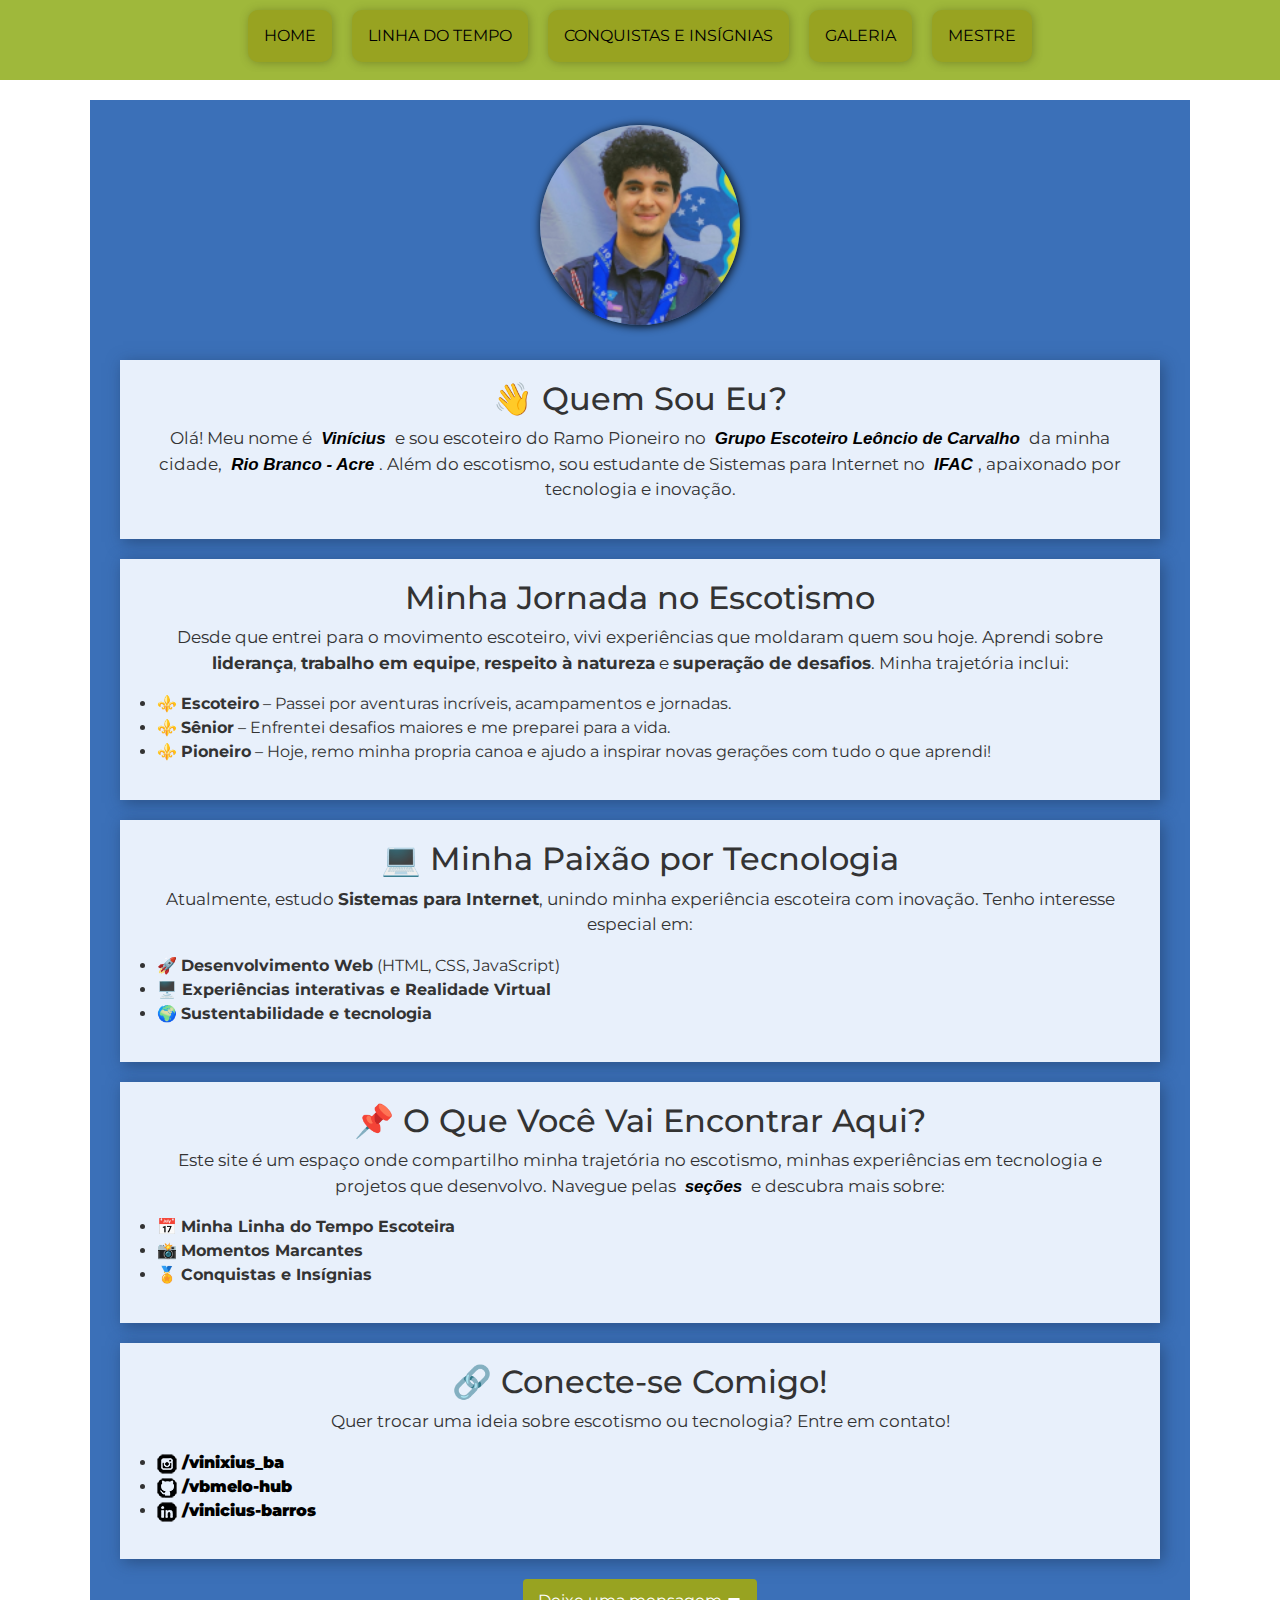
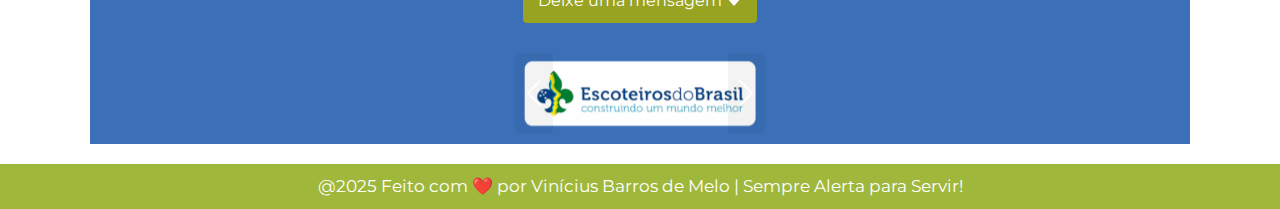
<file: index.html>
<!DOCTYPE html>
<html lang="pt-br">

<head>
    <!--Caracteres latinos-->
    <meta charset="UTF-8">

    <!--Responsividade-->
    <meta name="viewport" content="width=device-width, initial-scale=1.0">

    <!--Bootstrap-->
    <link href="https://cdn.jsdelivr.net/npm/bootstrap@5.3.3/dist/css/bootstrap.min.css" rel="stylesheet"
        integrity="sha384-QWTKZyjpPEjISv5WaRU9OFeRpok6YctnYmDr5pNlyT2bRjXh0JMhjY6hW+ALEwIH" crossorigin="anonymous">

    <!--Favicon-->
    <link rel="shortcut icon" href="images/favicon.ico" type="image/x-icon">

    <!--CSS Externo-->
    <link rel="stylesheet" href="css/style.css">

    <!--Fonte externa do google fontes-->
    <link rel="preconnect" href="https://fonts.googleapis.com">
    <link rel="preconnect" href="https://fonts.gstatic.com" crossorigin>
    <link href="https://fonts.googleapis.com/css2?family=Montserrat:ital,wght@0,100..900;1,100..900&display=swap"
        rel="stylesheet">

    <link href="https://fonts.googleapis.com/css2?family=Material+Symbols+Outlined" rel="stylesheet" />

    <title>My life in the scout movement</title>
</head>

<body>
    <!--Nav bar-->
    <header id="navbar">
        <h1><img src="images/login-arrow.svg" alt="login-arrow">SEÇÕES</h1>
        <nav>
            <svg id="menu-hamburger" onclick="toggleMenu()" width="40" height="40" viewBox="0 0 100 80" fill="#3B70B8">
                <rect width="100" height="15"></rect>
                <rect y="30" width="100" height="15"></rect>
                <rect y="60" width="100" height="15"></rect>
            </svg>
            <ul class="menu">
                <li><a class="linknavbar" href="index.html">HOME</a></li>
                <li><a class="linknavbar" href="linhadotempo.html">LINHA DO TEMPO</a></li>
                <li><a class="linknavbar" href="conquistas.html">CONQUISTAS E INSÍGNIAS</a></li>
                <li><a class="linknavbar" href="galeria.html">GALERIA</a></li>
                <li><a class="linknavbar" href="guanabara.html">MESTRE</a></li>
            </ul>
        </nav>
    </header>

    <main>
        <!--Inicio das informações sobre mim-->
        <img id="eu" src="images/eu.png" alt="Vinícius Barros" title="Foto minha com uniforme">

        <section class="quemsoueu">
            <h2>👋 Quem Sou Eu?</h2>
            <p>Olá! Meu nome é <strong><a target="_blank"
                        href="https://www.instagram.com/vinixius_ba/">Vinícius</a></strong> e sou escoteiro do Ramo
                Pioneiro no <strong><a target="_blank" href="https://www.instagram.com/4ge.leonciodecarvalho/">Grupo
                        Escoteiro Leôncio de Carvalho</a></strong> da minha cidade, <strong><a target="_blank"
                        href="https://g.co/kgs/6hxBE3e">Rio Branco - Acre</a></strong>. Além do escotismo, sou estudante
                de Sistemas para Internet no <strong><a target="_blank"
                        href="https://www.instagram.com/ifacoficial/">IFAC</a></strong>, apaixonado por tecnologia e
                inovação.</p>

        </section>
        <section class="quemsoueu">
            <h2>Minha Jornada no Escotismo</h2>
            <p>Desde que entrei para o movimento escoteiro, vivi experiências que moldaram quem sou hoje. Aprendi sobre
                <strong>liderança</strong>, <strong>trabalho em equipe</strong>, <strong>respeito à natureza</strong> e
                <strong>superação de desafios</strong>. Minha trajetória inclui:
            </p>

            <ul class="homeul">
                <li>⚜️ <strong>Escoteiro</strong> – Passei por aventuras incríveis, acampamentos e jornadas.</li>
                <li>⚜️ <strong>Sênior</strong> – Enfrentei desafios maiores e me preparei para a vida.</li>
                <li>⚜️ <strong>Pioneiro</strong> – Hoje, remo minha propria canoa e ajudo a inspirar novas gerações com
                    tudo o que aprendi!</li>
            </ul>
        </section>

        <section class="quemsoueu">
            <h2>💻 Minha Paixão por Tecnologia</h2>
            <p>Atualmente, estudo <strong>Sistemas para Internet</strong>, unindo minha experiência escoteira com
                inovação. Tenho interesse especial em:</p>
            <ul class="homeul">
                <li>🚀 <strong>Desenvolvimento Web</strong> (HTML, CSS, JavaScript)</li>
                <li>🖥️<strong> Experiências interativas e Realidade Virtual</strong></li>
                <li>🌍 <strong>Sustentabilidade e tecnologia</strong></li>
            </ul>
        </section>

        <section class="quemsoueu">
            <h2>📌 O Que Você Vai Encontrar Aqui?</h2>
            <p>Este site é um espaço onde compartilho minha trajetória no escotismo, minhas experiências em tecnologia e
                projetos que desenvolvo. Navegue pelas <strong><a href="#navbar">seções</a></strong> e descubra mais
                sobre:</p>
            <ul class="homeul">
                <li>📅 <strong>Minha Linha do Tempo Escoteira</strong></li>
                <li>📸 <strong>Momentos Marcantes</strong></li>
                <li>🏅 <strong>Conquistas e Insígnias</strong></li>
            </ul>
        </section>

        <section class="quemsoueu">
            <h2>🔗 Conecte-se Comigo!</h2>
            <p>Quer trocar uma ideia sobre escotismo ou tecnologia? Entre em contato!</p>
            <ul class="homeul">
                <li><img src="images/icone-instagram.png" alt="instagram"><a target="_blank"
                        href="https://www.instagram.com/vinixius_ba/"><strong>/vinixius_ba</strong></a></li>
                <li><img src="images/icone-github.png" alt="instagram"><a target="_blank"
                        href="https://github.com/vbmelo-hub"><strong>/vbmelo-hub</strong></a></li>
                <li><img src="images/icone-linkedin.png" alt="instagram"><a target="_blank"
                        href="https://www.linkedin.com/in/vinícius-barros-907b61261/"><strong>/vinicius-barros</strong></a>
                </li>
            </ul>
        </section>

        <div class="dropdown">
            <button class="dropdown-btn">Deixe uma mensagem <svg xmlns="http://www.w3.org/2000/svg" width="16" height="16" fill="currentColor" class="bi bi-caret-down-fill" viewBox="0 0 16 16"> <path d="M7.247 11.14 2.451 5.658C1.885 5.013 2.345 4 3.204 4h9.592a1 1 0 0 1 .753 1.659l-4.796 5.48a1 1 0 0 1-1.506 0z"/></svg></button>
            <div class="dropdown-content">
                <form id="formulario-contato" name="contato" action="/enviar" method="POST">
                    <h2>Deixe uma mensagem :)</h2>
                    <!-- Campo de nome -->
                    <label for="nome">Nome:</label>
                    <input type="text" id="nome" name="nome" required>
        
                    <!-- Campo de email -->
                    <label for="email">Email:</label>
                    <input type="email" id="email" name="email" required>
        
                    <!-- Campo de mensagem -->
                    <label for="mensagem">Mensagem:</label>
                    <textarea id="mensagem" name="mensagem" rows="4" required></textarea>
        
                    <!-- Botão de envio -->
                    <button id="forms" type="submit">Enviar</button>
                </form>
            </div>
        </div>

        <div id="carouselExampleAutoplaying" class="carousel slide" data-bs-ride="carousel">
            <div class="carousel-inner">
                <div class="carousel-item active">
                    <img src="images/img-carrossel/Escoteiros-do-Brasil.png" class="d-block w-100" alt="...">
                </div>

                <div class="carousel-item">
                    <img src="images/img-carrossel/pioneiro.png" class="d-block w-100" alt="...">
                </div>

                <div class="carousel-item">
                    <img src="images/img-carrossel/Bandeira_do_Acre.png" class="d-block w-100" alt="...">
                </div>
            </div>

            <button class="carousel-control-prev" type="button" data-bs-target="#carouselExampleAutoplaying"
                data-bs-slide="prev">
                <span class="carousel-control-prev-icon" aria-hidden="true"></span>
                <span class="visually-hidden">Previous</span>
            </button>

            <button class="carousel-control-next" type="button" data-bs-target="#carouselExampleAutoplaying"
                data-bs-slide="next">
                <span class="carousel-control-next-icon" aria-hidden="true"></span>
                <span class="visually-hidden">Next</span>
            </button>
        </div>

    </main>

    <!--Rodapé-->
    <footer>
        <p>@2025 Feito com ❤️ por Vinícius Barros de Melo | Sempre Alerta para Servir!</p>
    </footer>

    <!--Botão de voltar ao topo-->
    <div class="botao-topo" id="voltarTopo">▲</div>

    <script src="script.js"></script>
    <script src="https://cdn.jsdelivr.net/npm/bootstrap@5.3.3/dist/js/bootstrap.bundle.min.js"
        integrity="sha384-YvpcrYf0tY3lHB60NNkmXc5s9fDVZLESaAA55NDzOxhy9GkcIdslK1eN7N6jIeHz"
        crossorigin="anonymous"></script>
</body>

</html>
</file>
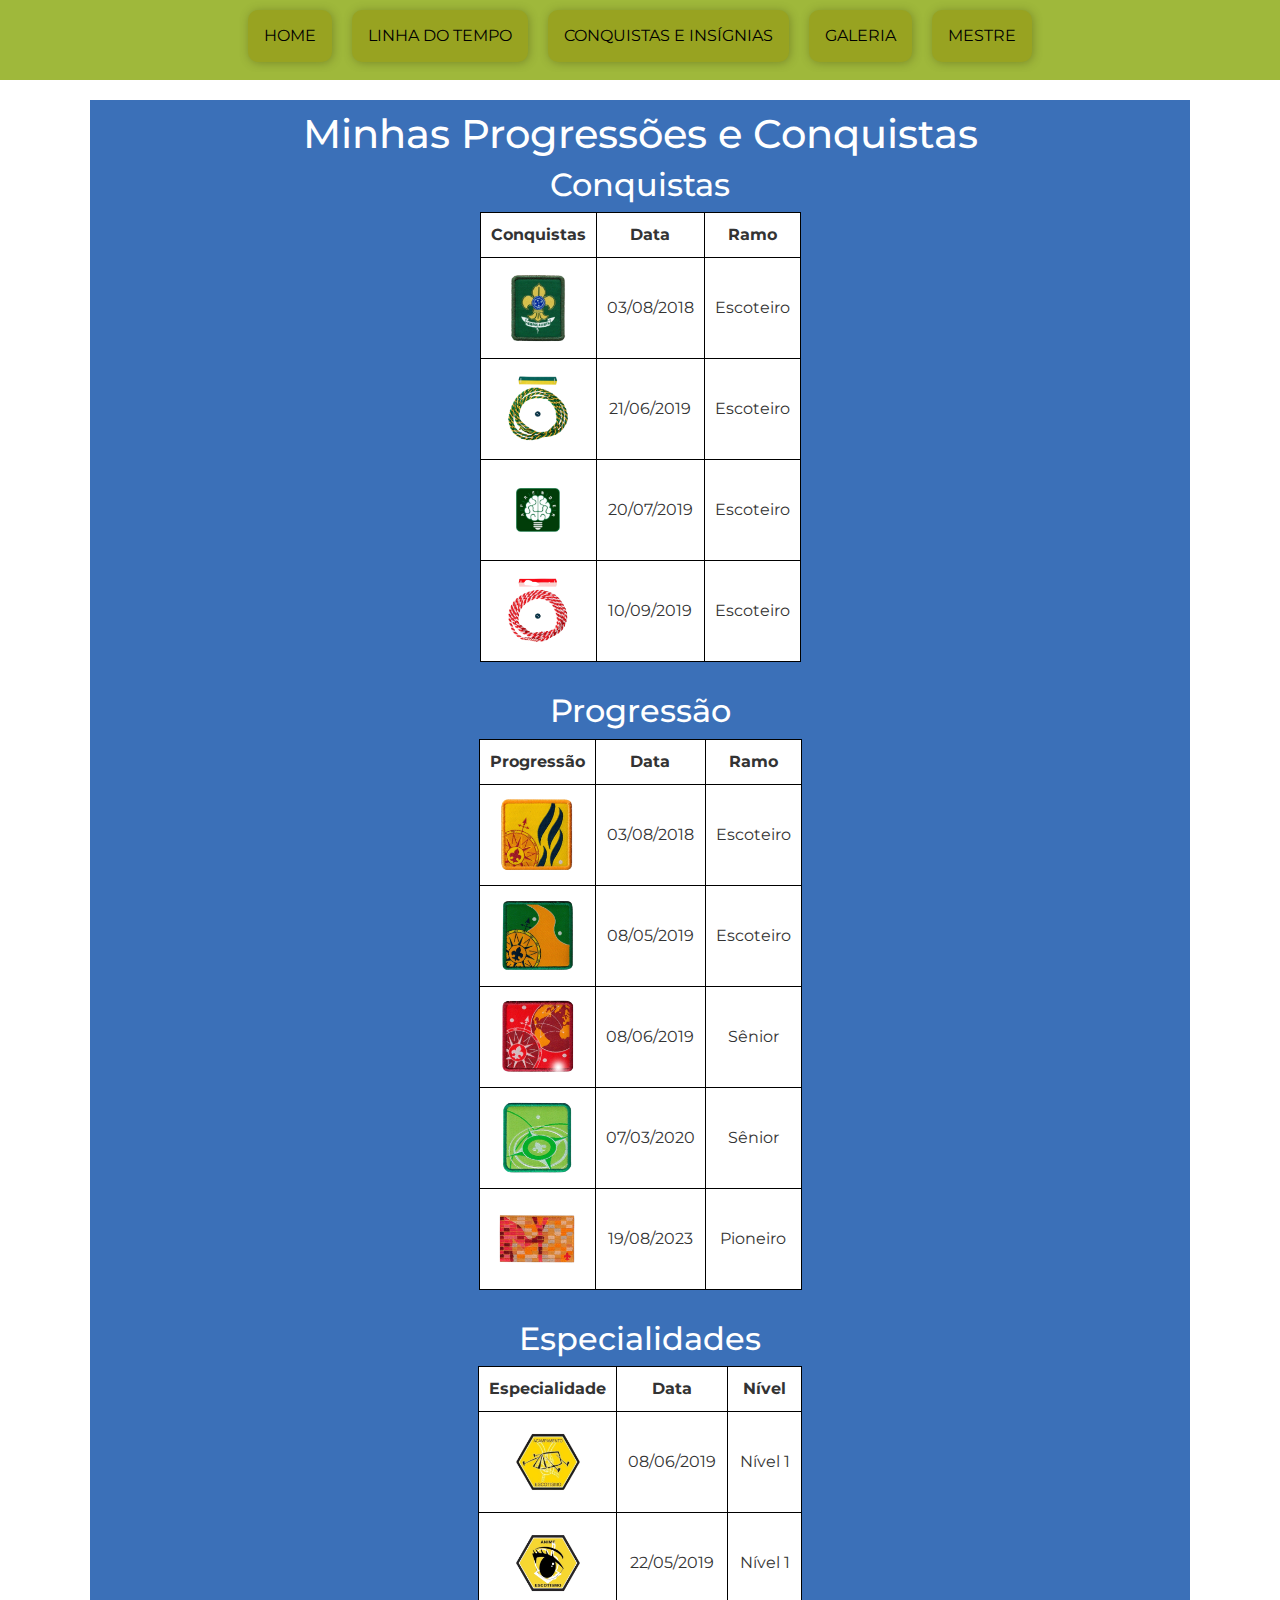
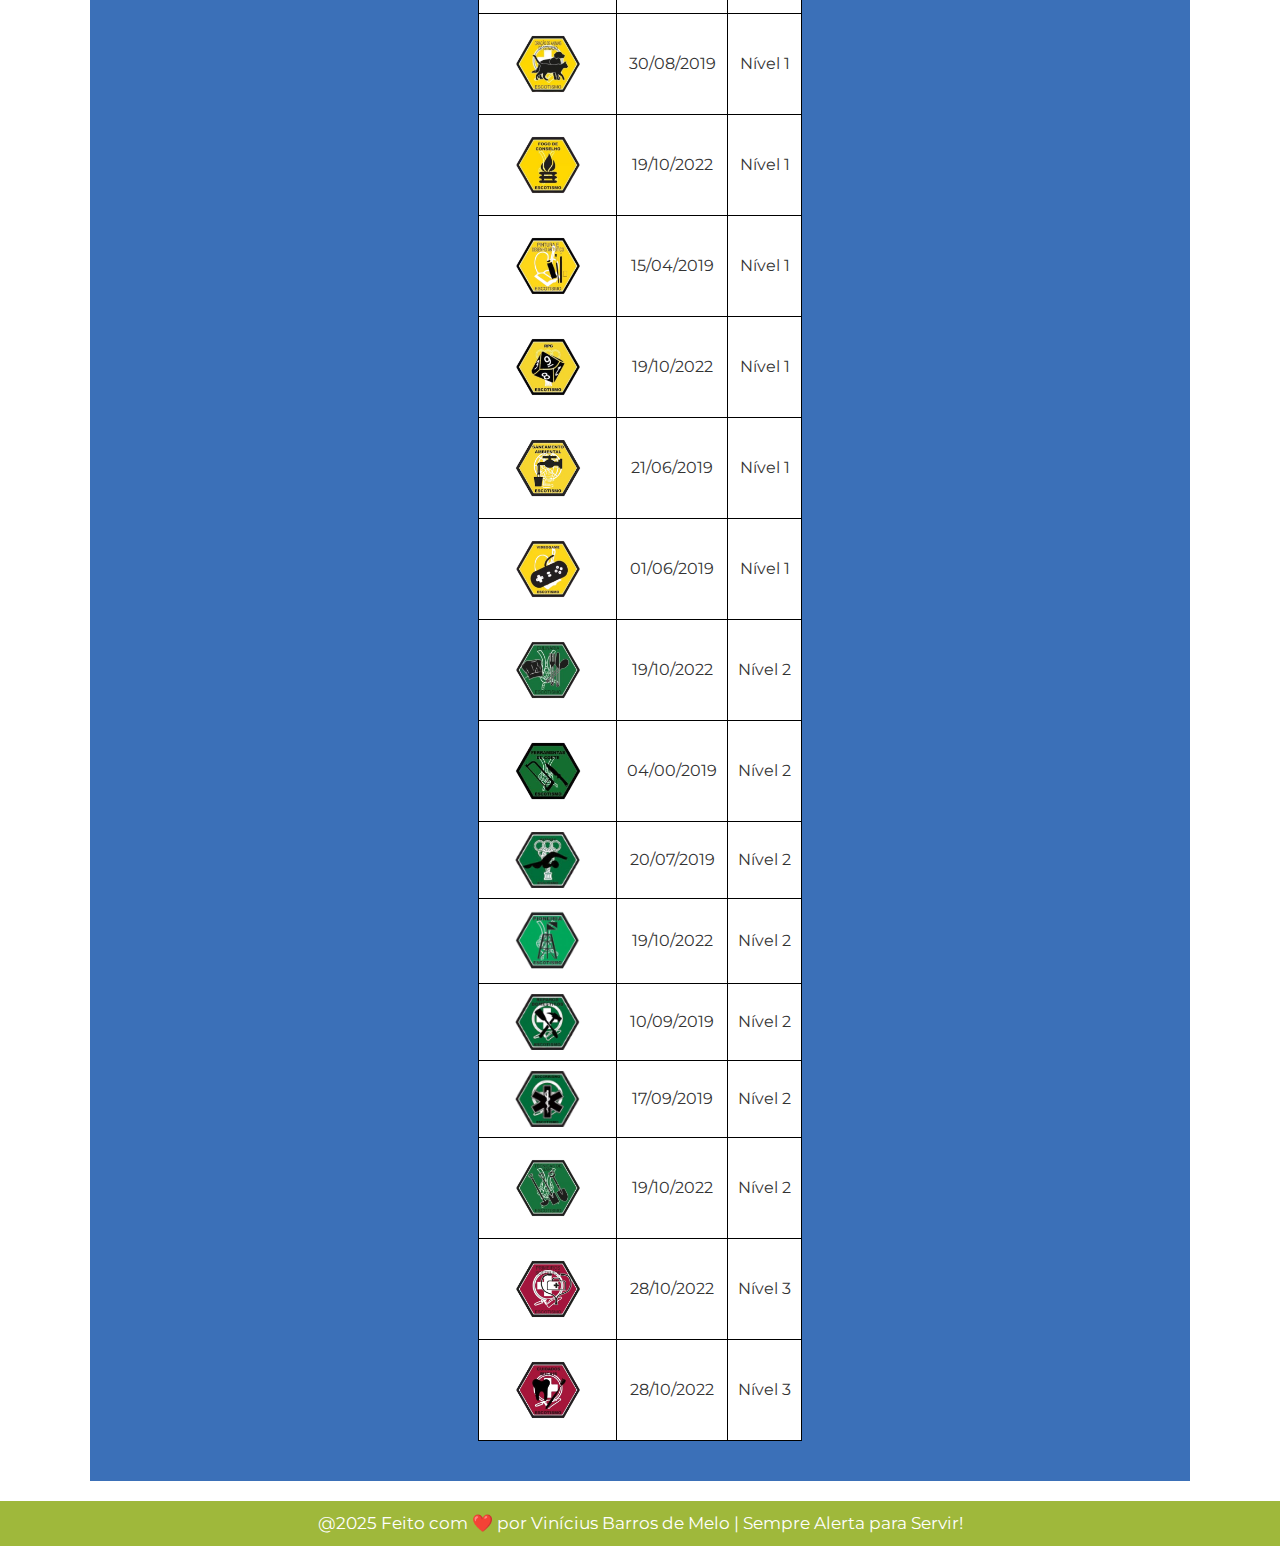
<file: conquistas.html>
<!DOCTYPE html>
<html lang="pt-br">

<head>
  <!--Caracteres latinos-->
  <meta charset="UTF-8">

  <!--Responsividade-->
  <meta name="viewport" content="width=device-width, initial-scale=1.0">

  <!--Bootstrap-->
  <link href="https://cdn.jsdelivr.net/npm/bootstrap@5.3.3/dist/css/bootstrap.min.css" rel="stylesheet"
      integrity="sha384-QWTKZyjpPEjISv5WaRU9OFeRpok6YctnYmDr5pNlyT2bRjXh0JMhjY6hW+ALEwIH" crossorigin="anonymous">

  <!--Favicon-->
  <link rel="shortcut icon" href="images/favicon.ico" type="image/x-icon">

  <!--CSS Externo-->
  <link rel="stylesheet" href="css/style.css">

  <!--Fonte externa do google fontes-->
  <link rel="preconnect" href="https://fonts.googleapis.com">
  <link rel="preconnect" href="https://fonts.gstatic.com" crossorigin>
  <link href="https://fonts.googleapis.com/css2?family=Montserrat:ital,wght@0,100..900;1,100..900&display=swap"
      rel="stylesheet">

  <link href="https://fonts.googleapis.com/css2?family=Material+Symbols+Outlined" rel="stylesheet" />
  <title>Linha do tempo</title>
</head>

<body>
   <!--Nav bar-->
   <header id="navbar">
    <h1><img src="images/login-arrow.svg" alt="login-arrow">SEÇÕES</h1>
    <nav>
        <svg id="menu-hamburger" onclick="toggleMenu()" width="40" height="40" viewBox="0 0 100 80" fill="#3B70B8">
            <rect width="100" height="15"></rect>
            <rect y="30" width="100" height="15"></rect>
            <rect y="60" width="100" height="15"></rect>
        </svg>
        <ul class="menu">
            <li><a class="linknavbar" href="index.html">HOME</a></li>
            <li><a class="linknavbar" href="linhadotempo.html">LINHA DO TEMPO</a></li>
            <li><a class="linknavbar" href="conquistas.html">CONQUISTAS E INSÍGNIAS</a></li>
            <li><a class="linknavbar" href="galeria.html">GALERIA</a></li>
            <li><a class="linknavbar" href="guanabara.html">MESTRE</a></li>
        </ul>
    </nav>
</header>

  <main>
    <!--Inicio do conteudo da pagina-->
    <h1 style="color: white;">Minhas Progressões e Conquistas</h1>
    <section>
      <h2 style="color: white;">Conquistas</h2>
      <div class="table-responsive">
      <table>
        <tr>
          <th>Conquistas</th>
          <th>Data</th>
          <th>Ramo</th>
        </tr>
        <tr>
          <td> <img class="distintivos" src="images/Conquistas/promessa_escoteira.png" alt="Distintivo de Promessa"
              title="Distintivo da promessa"></td>
          <td>03/08/2018</td>
          <td>Escoteiro</td>
        </tr>
        <tr>
          <td><img class="distintivos" src="images/Conquistas/cordao_verde_amarelo.png" alt="Cordão Verde e Amarelo"
              title="Cordão verde e amarelo"></td>
          <td>21/06/2019</td>
          <td>Escoteiro</td>
        </tr>
        <tr>
          <td><img class="distintivos" src="images/Conquistas/aprender.png" alt="Aprender"
              title="Distintivo do aprender"></td>
          <td>20/07/2019</td>
          <td>Escoteiro</td>
        </tr>
        <tr>
          <td><img class="distintivos" src="images/Conquistas/cordao+vermelho-branco.png" alt="Cordão vermelho e branco"
              title="Cordão vermelho e branco"></td>
          <td>10/09/2019</td>
          <td>Escoteiro</td>
        </tr>
      </table>
    </div>
    </section>

    <section>
      <h2 style="color: white;">Progressão</h2>
      <div class="table-responsive">
      <table>
        <tr>
          <th>Progressão</th>
          <th>Data</th>
          <th>Ramo</th>
        </tr>
        <tr>
          <td> <img class="distintivos" src="images/Progressão/distintivo_pista.png" alt="Distintivo Pistas"
              title="Distintivo Pista"></td>
          <td>03/08/2018</td>
          <td>Escoteiro</td>
        </tr>
        <tr>
          <td><img class="distintivos" src="images/Progressão/distintivo_trilha.png" alt="Distintivo Trilha"
              title="Distintivo Trilha"></td>
          <td>08/05/2019</td>
          <td>Escoteiro</td>
        </tr>
        <tr>
          <td><img class="distintivos" src="images/Progressão/dist_travessia.png" alt="Travessia"
              title="Distintivo Travessia"></td>
          <td>08/06/2019</td>
          <td>Sênior</td>
        </tr>
        <tr>
          <td><img class="distintivos" src="images/Progressão/escalada.png" alt="Escalada" title="Distintivo Escalada">
          </td>
          <td>07/03/2020</td>
          <td>Sênior</td>
        </tr>
        <tr>
          <td><img class="distintivos" src="images/Progressão/insignia_do_comprometimento.png"
              alt="Insígnia Comprometimento" title="Insígnia Comprometimento"></td>
          <td>19/08/2023</td>
          <td>Pioneiro</td>
        </tr>
      </table>
      </div>
    </section>

    <section>
      <h2 style="color: white;">Especialidades</h2>
      <div class="table-responsive">
      <table>
        <tr>
          <th>Especialidade</th>
          <th>Data</th>
          <th>Nível</th>
        </tr>
        <tr>
          <td> <img class="distintivos" src="images/Especialidades/esp_acampamento.png" alt="Distintivo Acampamento"
              title="Distintivo Acampamento"></td>
          <td>08/06/2019</td>
          <td>Nível 1</td>
        </tr>
        <tr>
          <td><img class="distintivos" src="images/Especialidades/anime.png" alt="Distintivo Anime"
              title="Distintivo Anime"></td>
          <td>22/05/2019</td>
          <td>Nível 1</td>
        </tr>
        <tr>
          <td><img class="distintivos" src="images/Especialidades/animaisEstimacao.png"
              alt="Distintivo Criação de Animais de Estimação" title="Distintivo Criação de Animais de Estimação"></td>
          <td>30/08/2019</td>
          <td>Nível 1</td>
        </tr>
        <tr>
          <td><img class="distintivos" src="images/Especialidades/fogoConselho.png" alt="Distintivo Fogo de conselho"
              title="Distintivo Fogo de conselho"></td>
          <td>19/10/2022</td>
          <td>Nível 1</td>
        </tr>
        <tr>
          <td><img class="distintivos" src="images/Especialidades/pintura.png"
              alt="Distintivo Pintura e Desenho Artístico" title="Distintivo Pintura e Desenho Artístico"></td>
          <td>15/04/2019</td>
          <td>Nível 1</td>
        </tr>
        <tr>
          <td><img class="distintivos" src="images/Especialidades/rpg.png" alt="Distintivo RPG(Role-playing-game)"
              title="Distintivo RPG(Role-playing-game)"></td>
          <td>19/10/2022</td>
          <td>Nível 1</td>
        </tr>
        <tr>
          <td><img class="distintivos" src="images/Especialidades/saneamento.png" alt="Distintivo Saneamento Ambiental"
              title="Distintivo Saneamento Ambiental"></td>
          <td>21/06/2019</td>
          <td>Nível 1</td>
        </tr>
        <tr>
          <td><img class="distintivos" src="images/Especialidades/videogame.png" alt="Distintivo Videogame"
              title="Distintivo Videogame"></td>
          <td>01/06/2019</td>
          <td>Nível 1</td>
        </tr>
        <tr>
          <td><img class="distintivos" src="images/Especialidades/culinaria.png" alt="Distintivo Culinária"
              title="Distintivo Culinária"></td>
          <td>19/10/2022</td>
          <td>Nível 2</td>
        </tr>
        <tr>
          <td><img class="distintivos" src="images/Especialidades/ferramentasCorte.png"
              alt="Distintivo Ferramentas de corte" title="Distintivo Ferramentas de corte"></td>
          <td>04/00/2019</td>
          <td>Nível 2</td>
        </tr>
        <tr>
          <td><img width="65" src="images/Especialidades/natacao.png" alt="Distintivo Natação"
              title="Distintivo Natação"></td>
          <td>20/07/2019</td>
          <td>Nível 2</td>
        </tr>
        <tr>
          <td><img width="65" src="images/Especialidades/pioneiria.png" alt="Distintivo Pioneiria"
              title="Distintivo Pioneiria"></td>
          <td>19/10/2022</td>
          <td>Nível 2</td>
        </tr>
        <tr>
          <td><img width="65" src="images/Especialidades/rd.png" alt="Distintivo Reparos Domésticos"
              title="Distintivo Reparos Domésticos"></td>
          <td>10/09/2019</td>
          <td>Nível 2</td>
        </tr>
        <tr>
          <td><img width="65" src="images/Especialidades/socorrismo.png" alt="Distintivo Socorrismo"
              title="Distintivo Socorrismo"></td>
          <td>17/09/2019</td>
          <td>Nível 2</td>
        </tr>
        <tr>
          <td><img class="distintivos" src="images/Especialidades/ts.png" alt="Distintivo Técnicas de Sapa"
              title="Distintivo Técnicas de Sapa"></td>
          <td>19/10/2022</td>
          <td>Nível 2</td>
        </tr>
        <tr>
          <td><img class="distintivos" src="images/Especialidades/ps.png" alt="Distintivo Primeiros Socorros"
              title="Distintivo Primeiros Socorros"></td>
          <td>28/10/2022</td>
          <td>Nível 3</td>
        </tr>
        <tr>
          <td><img class="distintivos" src="images/Especialidades/bucais.png" alt="Distintivo Cuidados Bucais"
              title="Distintivo Cuidados Bucais"></td>
          <td>28/10/2022</td>
          <td>Nível 3</td>
        </tr>
      </table>
    </div>
    </section>
  </main>

  <!--Rodapé-->
  <footer>
    <p>@2025 Feito com ❤️ por Vinícius Barros de Melo | Sempre Alerta para Servir!</p>
  </footer>

  <!--Botão de voltar ao topo-->
  <div class="botao-topo" id="voltarTopo">▲</div>
  <script src="script.js"></script>
</body>

</html>
</file>
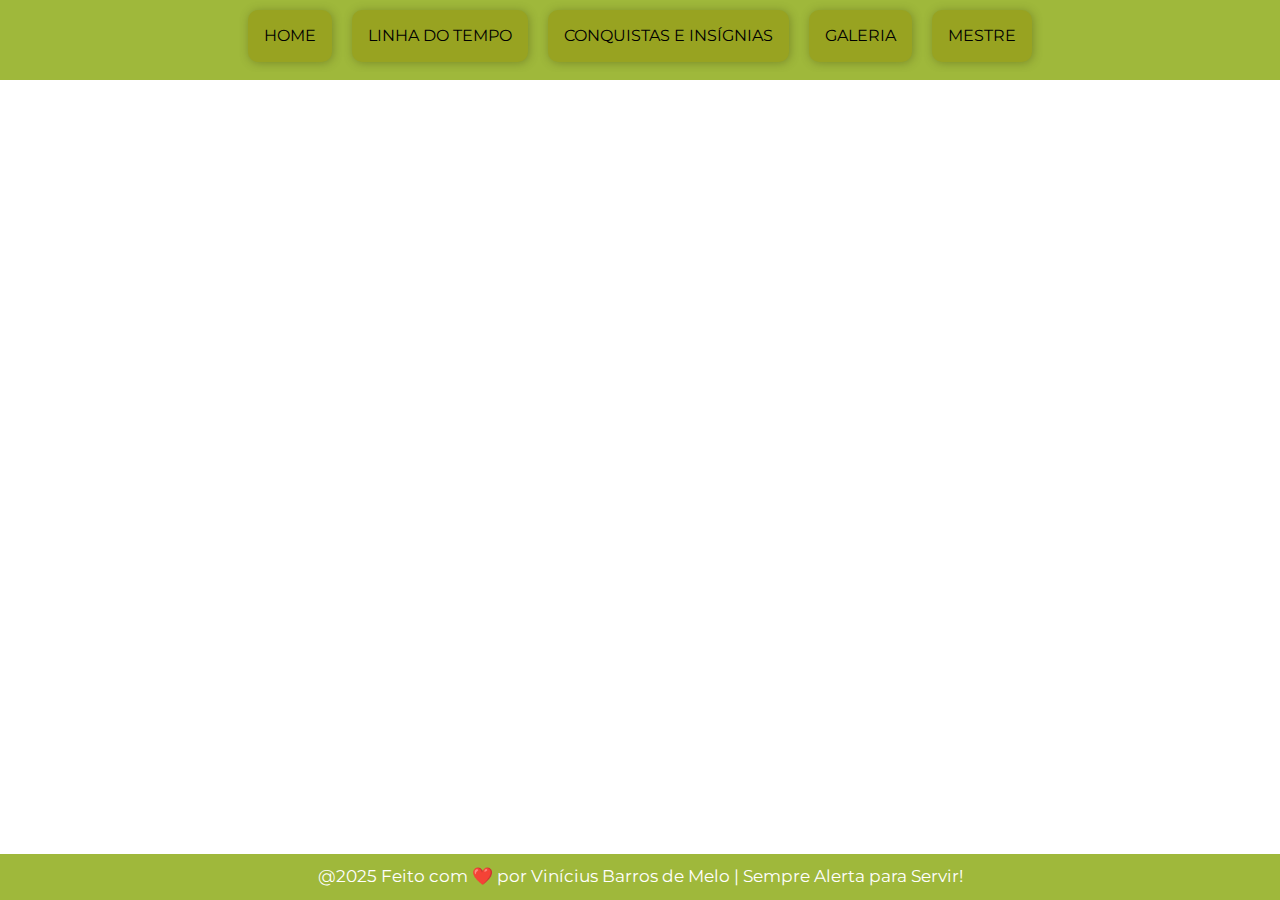
<file: guanabara.html>
<!DOCTYPE html>
<html lang="pt-br">

<head>
    <!--Caracteres latinos-->
    <meta charset="UTF-8">

    <!--Responsividade-->
    <meta name="viewport" content="width=device-width, initial-scale=1.0">

    <!--Favicon-->
    <link rel="shortcut icon" href="images/favicon.ico" type="image/x-icon">

    <!--CSS Externo-->
    <link rel="stylesheet" href="css/style.css">

    <!--Fonte externa do google fontes-->
    <link rel="preconnect" href="https://fonts.googleapis.com">
    <link rel="preconnect" href="https://fonts.gstatic.com" crossorigin>
    <link href="https://fonts.googleapis.com/css2?family=Montserrat:ital,wght@0,100..900;1,100..900&display=swap"
        rel="stylesheet">

    <link href="https://fonts.googleapis.com/css2?family=Material+Symbols+Outlined" rel="stylesheet" />

    <title>My life in the scout movement</title>
</head>

<body>
    <!--Nav bar-->
    <header id="navbar">
        <h1><img src="images/login-arrow.svg" alt="login-arrow">SEÇÕES</h1>
        <nav>
            <svg id="menu-hamburger" onclick="toggleMenu()" width="40" height="40" viewBox="0 0 100 80" fill="#3B70B8">
                <rect width="100" height="15"></rect>
                <rect y="30" width="100" height="15"></rect>
                <rect y="60" width="100" height="15"></rect>
            </svg>
            <ul class="menu">
                <li><a class="linknavbar" href="index.html">HOME</a></li>
                <li><a class="linknavbar" href="linhadotempo.html">LINHA DO TEMPO</a></li>
                <li><a class="linknavbar" href="conquistas.html">CONQUISTAS E INSÍGNIAS</a></li>
                <li><a class="linknavbar" href="galeria.html">GALERIA</a></li>
                <li><a class="linknavbar" href="guanabara.html">MESTRE</a></li>
            </ul>
        </nav>
    </header>

        <div class="video-container">
        <iframe width="560" height="315" src="https://www.youtube.com/embed/Ejkb_YpuHWs?si=Ifcazofz4vKAPlov" title="YouTube video player" frameborder="0" allow="accelerometer; autoplay; clipboard-write; encrypted-media; gyroscope; picture-in-picture; web-share" referrerpolicy="strict-origin-when-cross-origin" allowfullscreen></iframe>
        </div>

    <!--Rodapé-->
    <footer>
        <p>@2025 Feito com ❤️ por Vinícius Barros de Melo | Sempre Alerta para Servir!</p>
    </footer>

    <!--Botão de voltar ao topo-->
    <div class="botao-topo" id="voltarTopo">▲</div>

    <script src="script.js"></script>
</body>

</html>
</file>
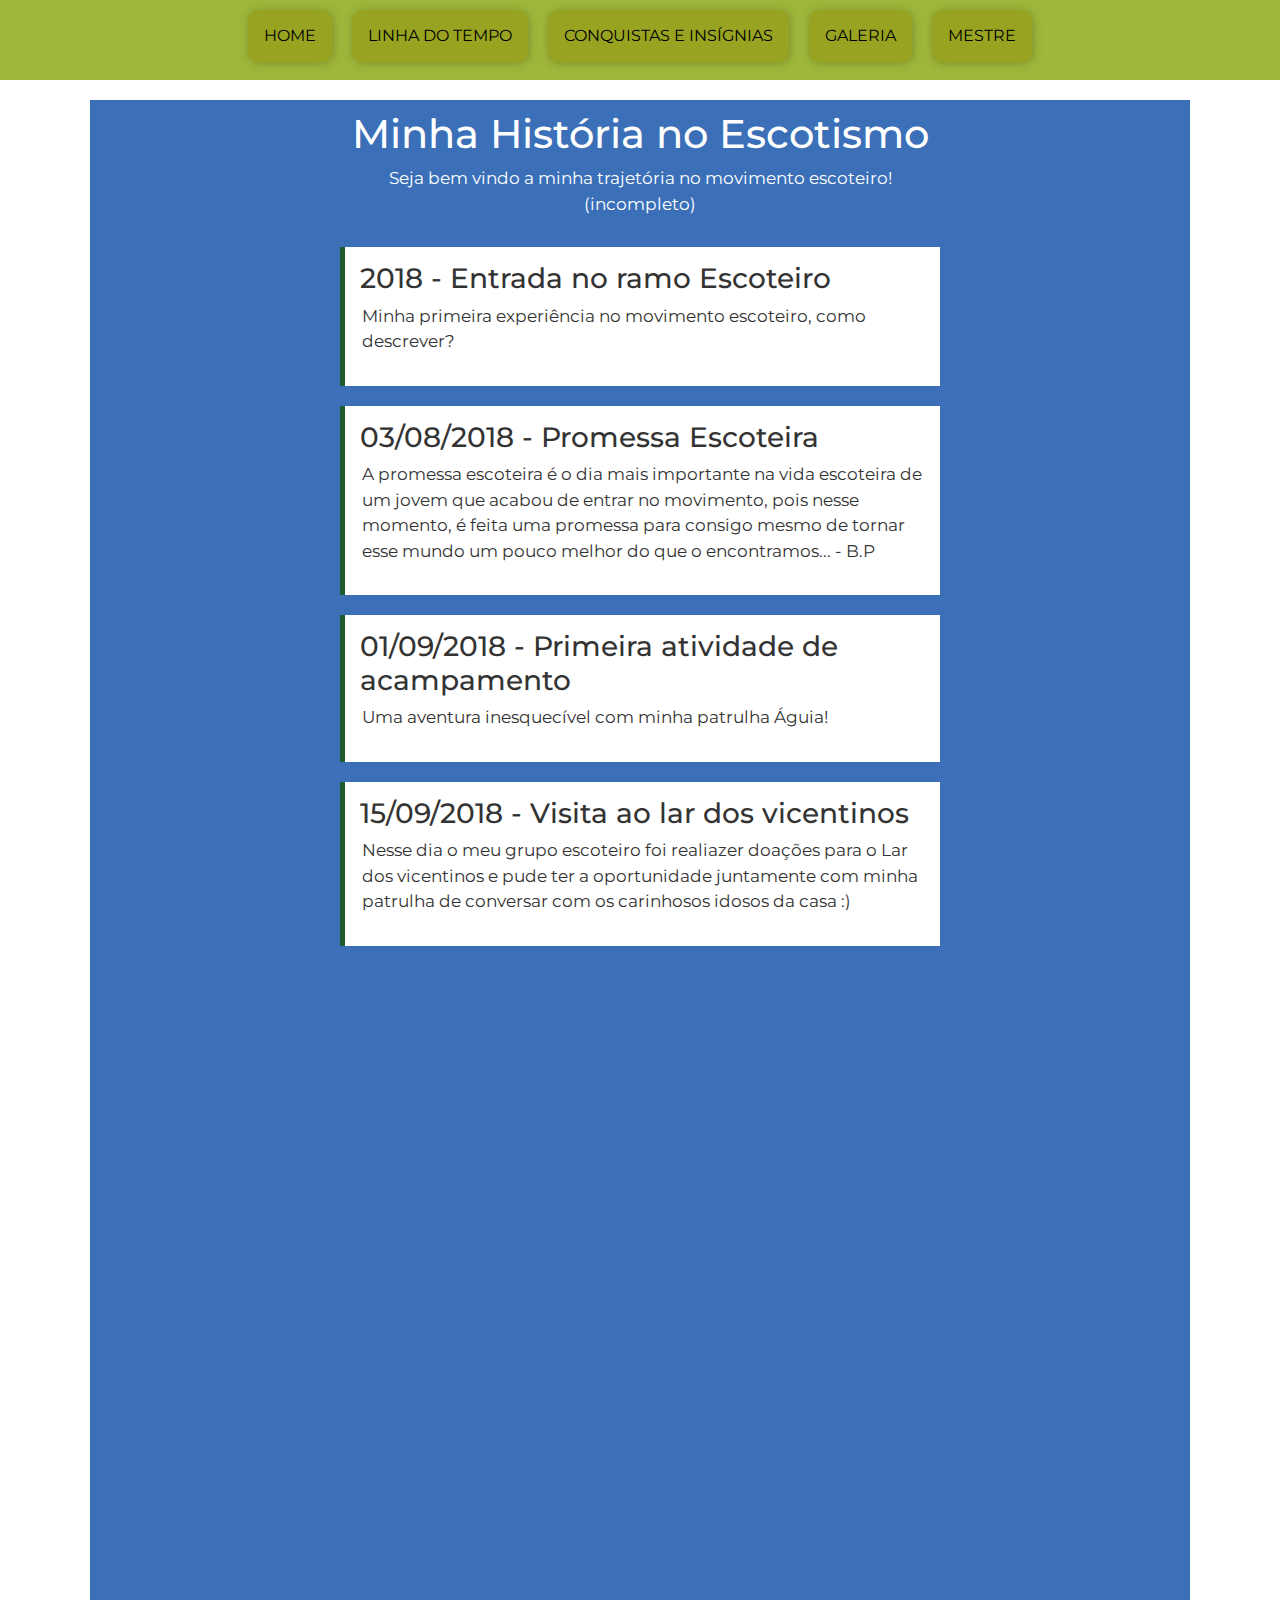
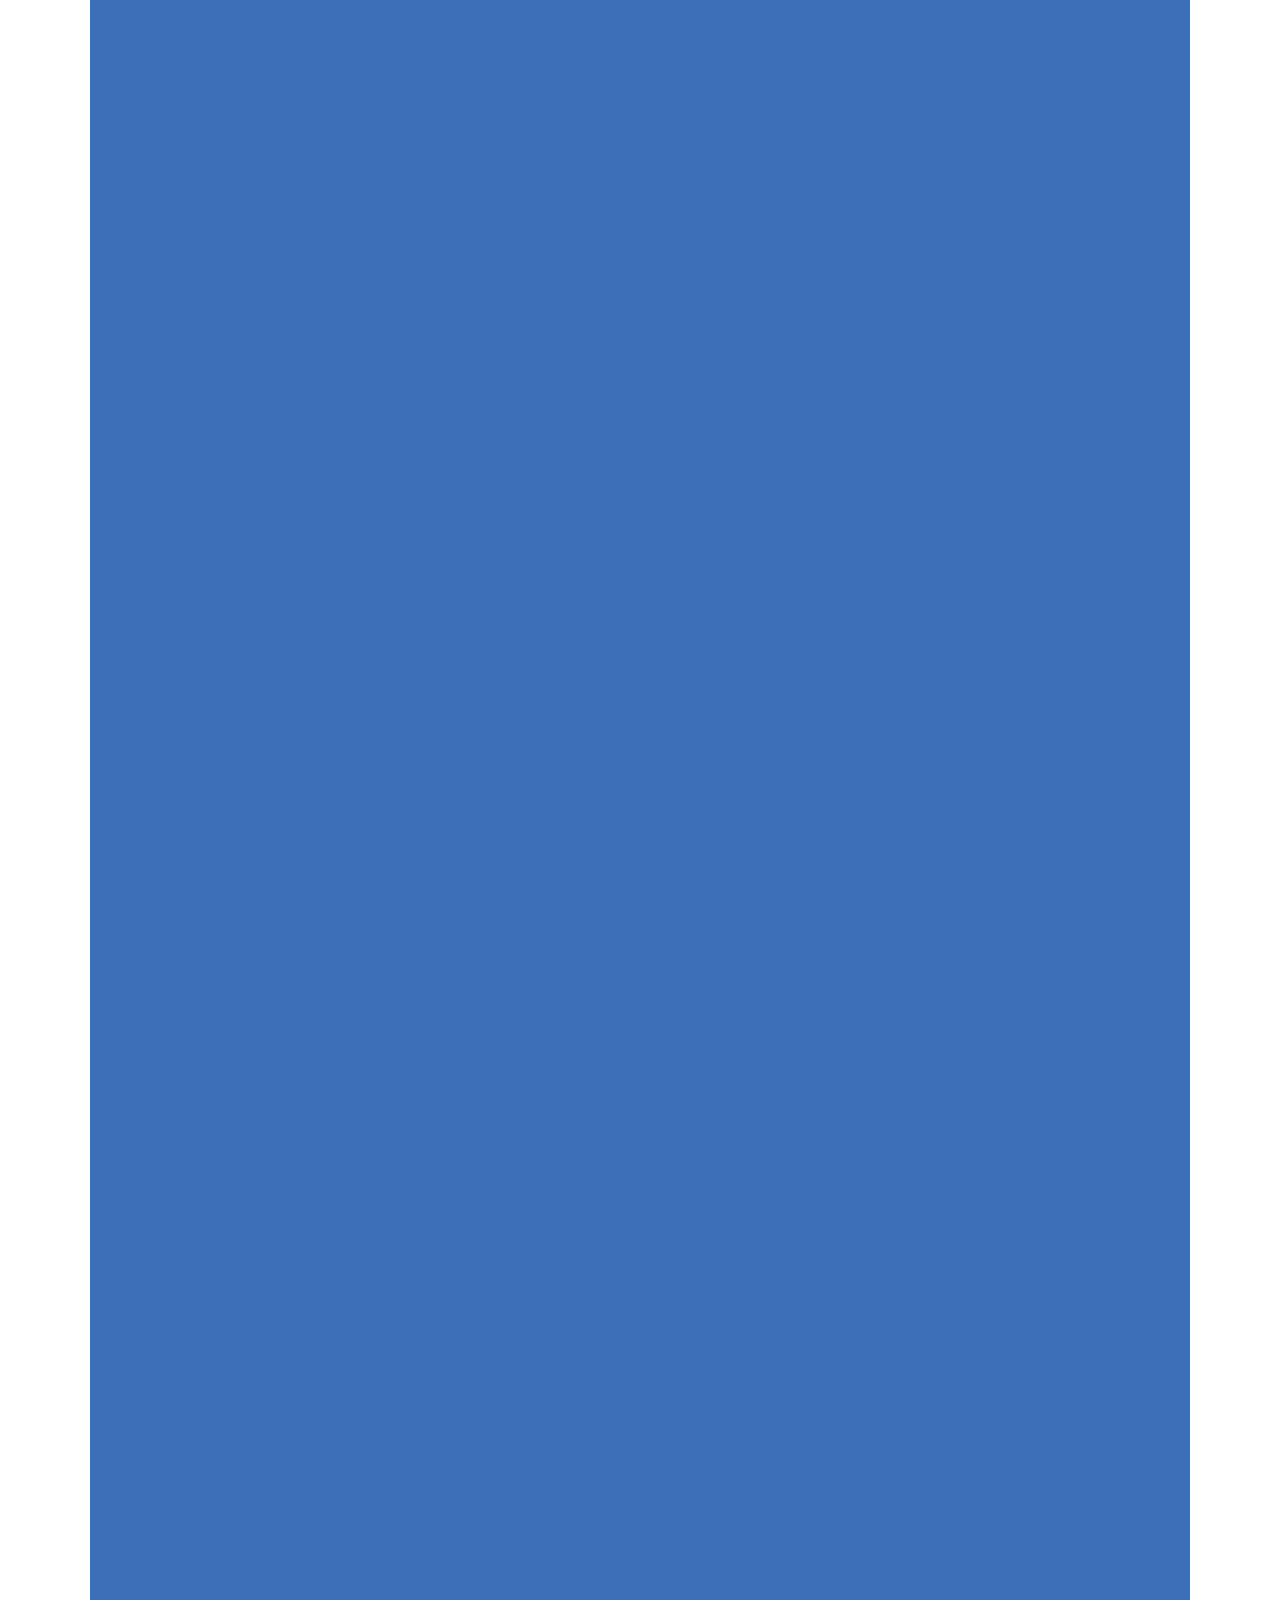
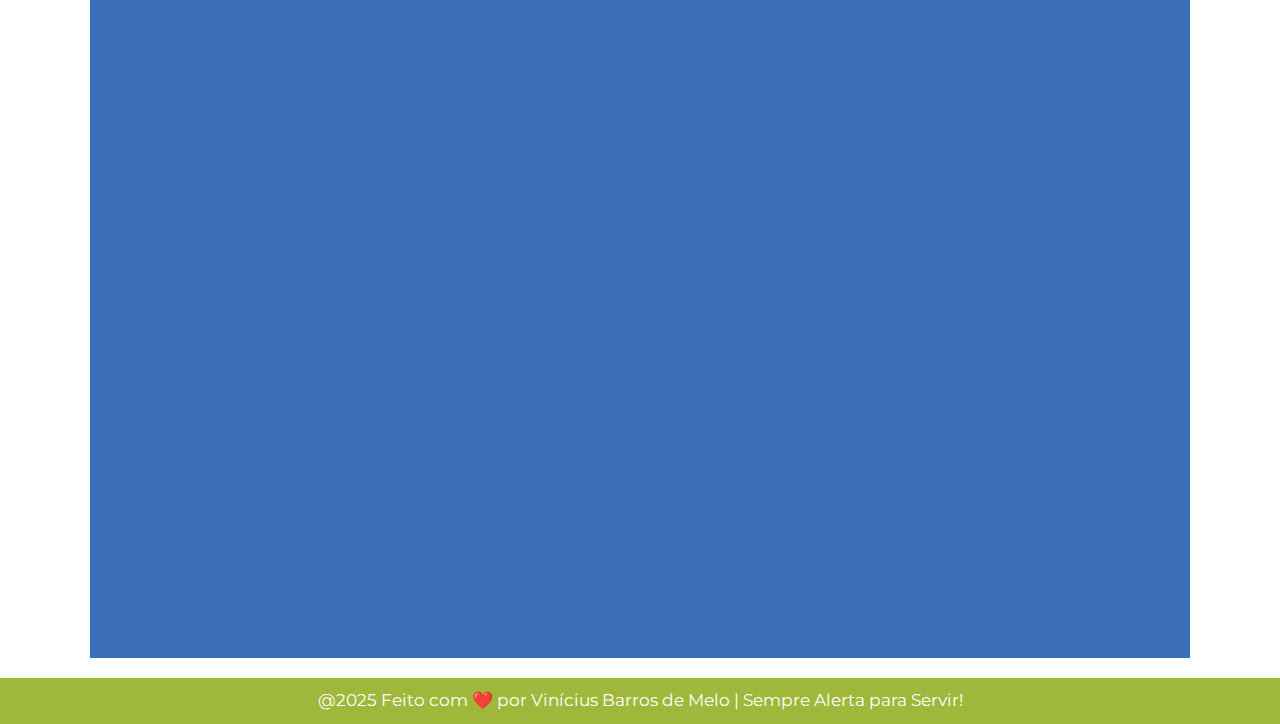
<file: linhadotempo.html>
<!DOCTYPE html>
<html lang="pt-br">

<head>
    <!--Caracteres latinos-->
    <meta charset="UTF-8">

    <!--Responsividade-->
    <meta name="viewport" content="width=device-width, initial-scale=1.0">

    <!--Bootstrap-->
    <link href="https://cdn.jsdelivr.net/npm/bootstrap@5.3.3/dist/css/bootstrap.min.css" rel="stylesheet"
        integrity="sha384-QWTKZyjpPEjISv5WaRU9OFeRpok6YctnYmDr5pNlyT2bRjXh0JMhjY6hW+ALEwIH" crossorigin="anonymous">

    <!--Favicon-->
    <link rel="shortcut icon" href="images/favicon.ico" type="image/x-icon">

    <!--CSS Externo-->
    <link rel="stylesheet" href="css/style.css">

    <!--Fonte externa do google fontes-->
    <link rel="preconnect" href="https://fonts.googleapis.com">
    <link rel="preconnect" href="https://fonts.gstatic.com" crossorigin>
    <link href="https://fonts.googleapis.com/css2?family=Montserrat:ital,wght@0,100..900;1,100..900&display=swap"
        rel="stylesheet">

    <link href="https://fonts.googleapis.com/css2?family=Material+Symbols+Outlined" rel="stylesheet" />
    <title>Linha do tempo</title>
</head>

<body>
    <!--Nav bar-->
    <header id="navbar">
        <h1><img src="images/login-arrow.svg" alt="login-arrow">SEÇÕES</h1>
        <nav>
            <svg id="menu-hamburger" onclick="toggleMenu()" width="40" height="40" viewBox="0 0 100 80" fill="#3B70B8">
                <rect width="100" height="15"></rect>
                <rect y="30" width="100" height="15"></rect>
                <rect y="60" width="100" height="15"></rect>
            </svg>
            <ul class="menu">
                <li><a class="linknavbar" href="index.html">HOME</a></li>
                <li><a class="linknavbar" href="linhadotempo.html">LINHA DO TEMPO</a></li>
                <li><a class="linknavbar" href="conquistas.html">CONQUISTAS E INSÍGNIAS</a></li>
                <li><a class="linknavbar" href="galeria.html">GALERIA</a></li>
                <li><a class="linknavbar" href="guanabara.html">MESTRE</a></li>
            </ul>
        </nav>
    </header>
    <main>
        <!--Inicio do conteudo da pagina-->
        <h1 style="color: white;">Minha História no Escotismo</h1>
        <section id="linha-do-tempo">
            <p style="color: white;">Seja bem vindo a minha trajetória no movimento escoteiro! <br> (incompleto)</p>
            <div class="timeline">
                <div class="event">
                    <h3>2018 - Entrada no ramo Escoteiro</h3>
                    <p>Minha primeira experiência no movimento escoteiro, como descrever?</p>
                </div>
                <div class="event">
                    <h3>03/08/2018 - Promessa Escoteira</h3>
                    <p>A promessa escoteira é o dia mais importante na vida escoteira de um jovem que acabou de entrar
                        no movimento, pois nesse momento, é feita uma promessa para consigo mesmo de tornar esse mundo
                        um pouco melhor do que o encontramos... - B.P</p>
                </div>
                <div class="event">
                    <h3>01/09/2018 - Primeira atividade de acampamento</h3>
                    <p>Uma aventura inesquecível com minha patrulha Águia!</p>
                </div>
                <div class="event">
                    <h3>15/09/2018 - Visita ao lar dos vicentinos</h3>
                    <p>Nesse dia o meu grupo escoteiro foi realiazer doações para o Lar dos vicentinos e pude ter a
                        oportunidade juntamente com minha patrulha de conversar com os carinhosos idosos da casa :)</p>
                </div>
                <div class="event">
                    <h3>19/09/2018 - Oficina de primeiros socorros no Colégio João Calvino</h3>
                    <p>Nesse dia pude ensinar técnicas de primeiros socorros aos jovens da minha escola junto do meu
                        grupo escoteiro.</p>
                </div>
                <div class="event">
                    <h3>07/04/2024 - Orientação de primeiros socorros</h3>
                    <p>Chefe Lucas e Chefe Artea instruíram o clã Pioneiro em técnicas avançadas de socorrismo</p>
                </div>
                <div class="event">
                    <h3>13/04/2024 - Encontro da familia escoteira</h3>
                    <p></p>
                </div>
                <div class="event">
                    <h3>20/04/2024 - Curso de primeiros socrros para os jovens do grupo</h3>
                    <p></p>
                </div>
                <div class="event">
                    <h3>11/05/2024 - Educação Escoteira 2024</h3>
                    <p></p>
                </div>
                <div class="event">
                    <h3>18/05/2024 - Clã Pioneiro distribuindo comida na UPA do 2º distrito</h3>
                    <p></p>
                </div>
                <div class="event">
                    <h3>25/05/2024 - Grande jogo áreo 2024</h3>
                    <p></p>
                </div>
                <div class="event">
                    <h3>05/06/2024 - Dia mundial do meio ambiente</h3>
                    <p></p>
                </div>
                <div class="event">
                    <h3>08/06/2024 - Mutirão nacional de doação de sangue</h3>
                    <p></p>
                </div>
                <div class="event">
                    <h3>15/06/2024 - 2º Olímpieda escoteira</h3>
                    <p></p>
                </div>
                <div class="event">
                    <h3>22/06/2024 - 33º Mutirão nacional de ação ecológica (MUTECO)</h3>
                    <p></p>
                </div>
                <div class="event">
                    <h3>28/06/2024 - Acampamento-Autosuficiente</h3>
                    <p></p>
                </div>
                <div class="event">
                    <h3>13/07/2024 - Pré-Vigília Pioneira</h3>
                    <p></p>
                </div>
                <div class="event">
                    <h3>20/07/2024 - Amigo caipira</h3>
                    <p></p>
                </div>
                <div class="event">
                    <h3>31/08/2024 - Escoteiros na ExpoAcre!</h3>
                    <p></p>
                </div>
                <div class="event">
                    <h3>07/09/2024 - Desfile Civico 2024</h3>
                    <p></p>
                </div>
                <div class="event">
                    <h3>14/09/2024 - Acampamento do Wilfried</h3>
                    <p></p>
                </div>
                <div class="event">
                    <h3>21/09/2024 - Construção da caverna do Clã Pioneiro</h3>
                    <p></p>
                </div>
                <div class="event">
                    <h3>28/09/2024 - Dia mundial da limpeza 2024</h3>
                    <p></p>
                </div>
                <div class="event">
                    <h3>05/10/2024 - Travessia Pioneira</h3>
                    <p></p>
                </div>
                <div class="event">
                    <h3>18/10/2024 - JOTA/JOTI 2024</h3>
                    <p></p>
                </div>
                <div class="event">
                    <h3>14/12/2024 - Confraternização de Grupo e Encerramento das atividades 2024</h3>
                    <p></p>
                </div>
                <!--Mais eventos em breve-->
            </div>
        </section>
    </main>

    <!--Rodapé-->
    <footer>
        <p>@2025 Feito com ❤️ por Vinícius Barros de Melo | Sempre Alerta para Servir!</p>
    </footer>

    <!--Botão de voltar ao topo-->
    <div class="botao-topo" id="voltarTopo">▲</div>
    <script src="script.js"></script>
</body>

</html>
</file>
<file: css/style.css>
/* Reset */
* {
    margin: 0;
    padding: 0;
    box-sizing: border-box;
    font-family: "Montserrat", sans-serif;
    font-optical-sizing: auto;
    font-weight: 100px;
    font-style: normal;
    line-height: 1.5;
}

/* Cabeçalho - Parte superior do site, onde a nav-bar está localizada*/
header {
    background-color: #9FB83B;
    height: 80px;
}

#navbar h1 {
    display: flex;
    position: absolute;
    font-size: 24px;
    text-transform: uppercase;
    letter-spacing: 7px;
    margin: 25px;
    margin-left: 100px;
    font-weight: normal;
}

#navbar img {
    display: flex;
    position: relative;
    margin-right: 15px;
    z-index: 0;
    width: 30px;
}

@media (max-width: 1280px) {
    #navbar h1 {
        display: none;
    }
}

/*Configuração de fundo flutuante*/
main {
    display: block;
    background-color: #3B70B8;
    max-width: 1100px;
    width: 90%;
    margin: auto;
    margin-top: 20px;
    margin-bottom: 20px;
    padding: 10px;
    border-radius: 0px;
    flex: 1;
}

/* Estilo do corpo */
body {
    display: flex;
    flex-direction: column;
    min-height: 100vh;
    margin: 0;
    background-color: rgb(255, 255, 255);
    color: #333;
    text-align: center;
    min-height: 100vh;
}

/*Tabela*/
table,
th,
td {
    border: 1px solid black;
    border-collapse: collapse;
    margin: auto;
    padding: 10px;
}

th,
td {
    background-color: white;
}

/* paragrafos */
p {
    padding: 0px 2px;
    font-size: 17px;
}

a {
    font-style: italic;
    color: black;
    text-decoration: none;
    font-weight: bold;
    font-family: 'Arial', sans-serif; /* Altera a fonte */
    padding: 5px 5px; /* Espaçamento interno */
    border-radius: 5px; /* Bordas arredondadas */
}

/*Parametro de todos os links sem classes*/
a:hover{
    text-decoration: underline;
    background-color: #e0e0e0;
    color: #B8483B;
}

/*Parametro da lista não ordenada*/
nav ul {
    list-style: none;
    display: flex;
    flex-wrap: wrap;
    justify-content: center;
    padding: 0;
    margin: 0;
    padding: 0;
    overflow: hidden; /* quando o li passa dos limites ele some */
}

/* Estiliza o botão do menu hambúrguer */
#menu-hamburger {
    display: none;
    font-size: 30px;
    cursor: pointer;
    width: 25px;
    margin: auto;
    margin-top: 20px;
}

/* Esconde o menu padrão em telas menores */
@media screen and (max-width: 999px) {
    #menu-hamburger {
        display: block;
    }

    .menu {
        display: none;
        flex-direction: column;
        position: relative;
        left: 0;
        width: 100%;
        box-shadow: 3px 3px 15px #46521a88;
        background-color: #9FB83B;
        margin-top: 10px;
        z-index: 10000;
    }

    .menu.ativo {
        display: flex;
    }
}

#forms {
    position: relative;
    margin-top: 20px;
    padding: 10px 20px;
    background-color: #98A321;
    color: white;
    border: none;
    border-radius: 5px;
    cursor: pointer;
    font-size: 16px;
}

#forms:hover {
    background-color: #B8483B;
}

/* Linha do tempo */
.timeline {
    display: grid;
    max-width: 600px;
    margin: 20px auto;
    text-align: left;
}

/*Parametros da linha do tempo*/
.event {
    display: grid;
    background: white;
    padding: 15px;
    margin: 10px 0;
    border-left: 5px solid #1d5c2e;
}

/*Parametros da linha do tempo (Animação javaScript)*/
.event {
    opacity: 0;
    transform: translateX(-300px);
    transition: opacity 0.5s, transform 1.9s;
}

/* Galeria */
.gallery {
    display: block;
    gap: 10px;
    justify-content: center;

}

.gallery img {
    width: 250px;
    height: 250px;
    border-radius: 10px;
    object-fit: cover;
    overflow: hidden;
}

/* Conquistas */
.badges {
    display: flex;
    justify-content: center;
    gap: 15px;
}

.badge {
    background: #ffcc00;
    padding: 10px;
    border-radius: 10px;
    font-weight: bold;
}

#eu {
    border-radius: 100px;
    box-shadow: 1px 1px 10px black;
    width: 200px;
    margin: 15px;
}

.quemsoueu {
    background: #e8f0fb;
    padding: 20px;
    box-shadow: 3px 3px 15px #1e3a6196;
    border-radius: 0px;
    margin-bottom: 30px;
    margin: 20px;
}

.homeul {
    padding-left: 17px;
    list-style-type: disc;
    text-align: left;
}

/*Parametro dos links da nav bar*/
.linknavbar {
    font-style: normal;
    font-weight: normal;
    display: flex;
    color: black;
    text-align: center;
    text-decoration: none;
    padding: 14px 16px;
    font-family: "montserrat", sans-serif;
    margin: 10px;
    background-color: #98A321;
    border-radius: 10px;
    box-shadow: 1px 1px 10px #494e106b;
}

/*Parametros dos links na lista de itens da nav-bar*/
.linknavbar:hover {
    background-color: #B8483B;
    text-decoration: none;
    border-radius: 10px;
    color: white;
    box-shadow: 1px 1px 8px black;
    transition: 0.5s;
}

.distintivos {
    display: flexbox;
    width: 80px;
    justify-content: center;
}

.botao-topo {
    position: fixed;
    bottom: 20px;
    right: 40px;
    padding: 12px 16px;
    background-color: #98A321;
    color: white;
    font-size: 14px;
    font-weight: bold;
    border-radius: 100%;
    cursor: pointer;
    text-align: center;
    transition: background 0.3s ease;
    display: none;
    z-index: 10;
    /* Oculto até a rolagem */
}

/* Ajuste para telas menores */
@media (max-width: 600px) {
    .botao-topo {
        right: 20px;
        /* Mantém mais próximo da borda e evita que vá para o meio */
        bottom: 15px;
        /* Opcional: pode subir um pouco para não sobrepor elementos */
    }
}

.botao-topo:hover {
    background-color: #B8483B;
}

table {
    max-width: 100%;
    overflow-x: auto;
  }

/*Tabelas*/
table {
    margin-bottom: 30px;
}

form {
    max-width: 500px;
    margin: auto;
    margin-bottom: 30px;
    padding: 20px;
    background-color: #f9f9f9;
    border-radius: 8px;
    box-shadow: 0 4px 8px rgba(0, 0, 0, 0.1);
}

label {
    display: block;
    margin-bottom: 8px;
    font-size: 14px;
    color: #333;
}

input, textarea {
    width: 100%;
    padding: 10px;
    margin-bottom: 15px;
    border: 1px solid #ccc;
    border-radius: 5px;
    max-width: 450px;
}

/*Carrossel de imagens*/
.carousel {
    width: 250px;
    margin: auto;
}

.carousel-control-prev {
    background-color: #00000019;
}

.carousel-control-next {    
    background-color: #00000019;
}

.video-container {
    position: relative;
    padding-bottom: 56.25%; /* Proporção 16:9 */
    width: 100%; /* Faz o contêiner ocupar toda a largura disponível */
    max-width: 1920px; /* Define uma largura máxima para não ficar muito grande */
    margin: auto; /* Centraliza o contêiner */
    max-height: 1080px;
    display: flex;
    justify-content: center; /* Centraliza o conteúdo horizontalmente */
    align-items: center; /* Centraliza o conteúdo verticalmente */
    overflow: hidden;
}

.video-container iframe {
    position: absolute;
    top: 0;
    left: 0;
    width: 100%; /* Faz o iframe ocupar toda a largura do contêiner */
    height: 100%; /* Faz o iframe ocupar toda a altura do contêiner */
}

 /* Estilos do dropdown */
 .dropdown {
    position: relative;
    display: block;
    margin-bottom: 30px;
}

.dropdown-content {
    display: none;
    position: relative;
    max-width: 100%;
    padding: 20px;
    z-index: 2;
    border-radius: 5px;
    margin: auto;
    margin-bottom: 30px;
    margin-top: 5px;
}

/* Estilos do formulário */
label {
    display: block;
    margin-bottom: 5px;
}

input, textarea {
    width: 100%;
    padding: 10px;
    margin-bottom: 10px;
    border: 1px solid #ccc;
    border-radius: 4px;
}

button {
    background-color: #98A321;
    color: white;
    padding: 10px 15px;
    border: none;
    border-radius: 4px;
    cursor: pointer;
}

button:hover {
    background-color: #B8483B;
}

/* Rodapé */
footer {
    background-color: #9FB83B;
    color: white;
    padding: 10px;
    text-align: center;
    margin-top: auto;
}

footer p {
    margin: auto;
}
</file>
